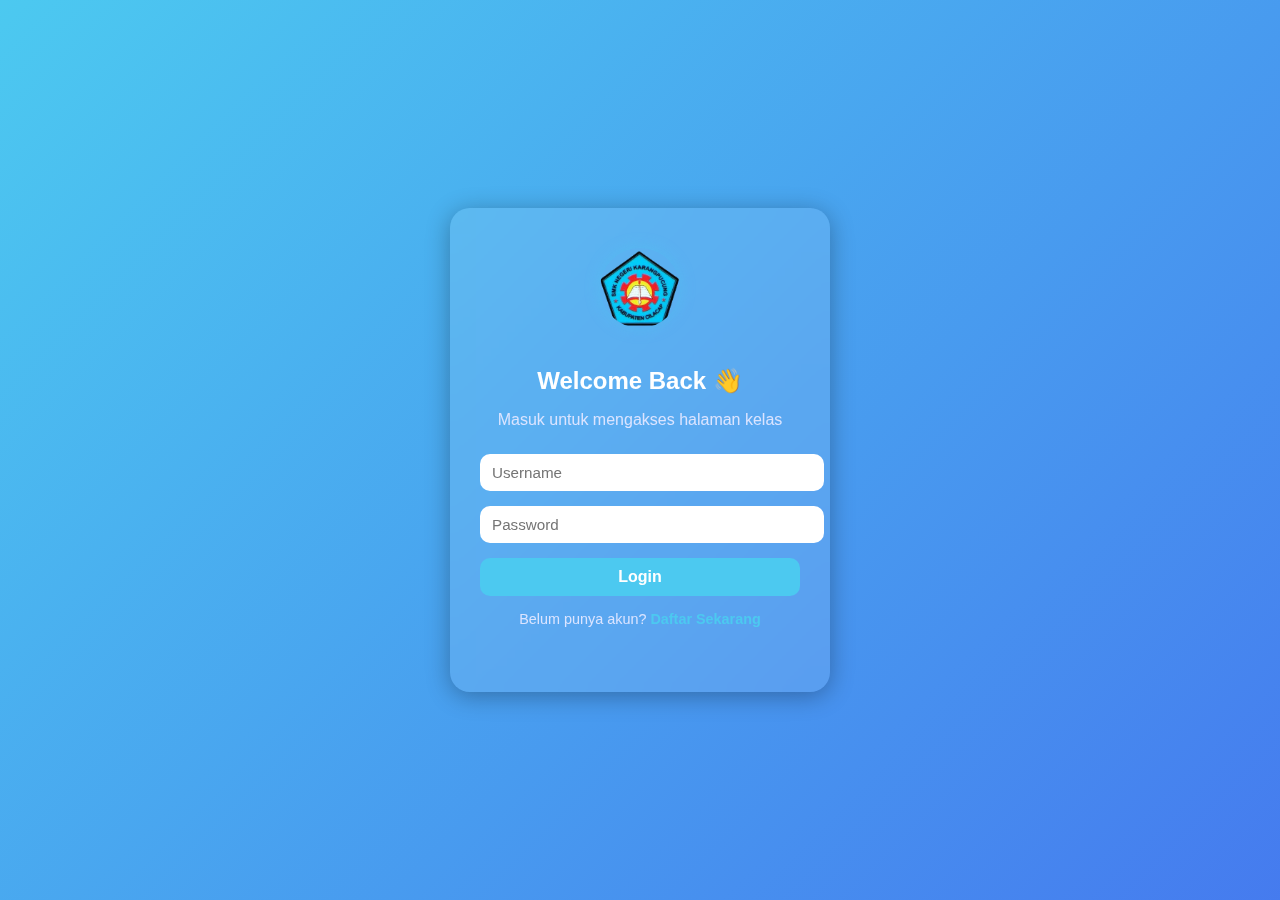
<file: login.html>
<!DOCTYPE html>
<html lang="en">
<head>
  <meta charset="UTF-8">
  <meta name="viewport" content="width=device-width, initial-scale=1.0">
  <title>Login - X AKL 1 NEKA</title>
  <link rel="stylesheet" href="style2.css">
</head>
<body class="auth-body">
  <div class="auth-container">
    <img src="logoneka.png" alt="Logo NEKA" class="auth-logo">
    <h2>Welcome Back 👋</h2>
    <p>Masuk untuk mengakses halaman kelas</p>

    <form action="#" method="post" class="auth-form">
      <input type="text" placeholder="Username" required>
      <input type="password" placeholder="Password" required>
      <button type="submit">Login</button>
    </form>

    <p class="switch-text">Belum punya akun? <a href="register.html">Daftar Sekarang</a></p>
  </div>
</body>
</html>
</file>
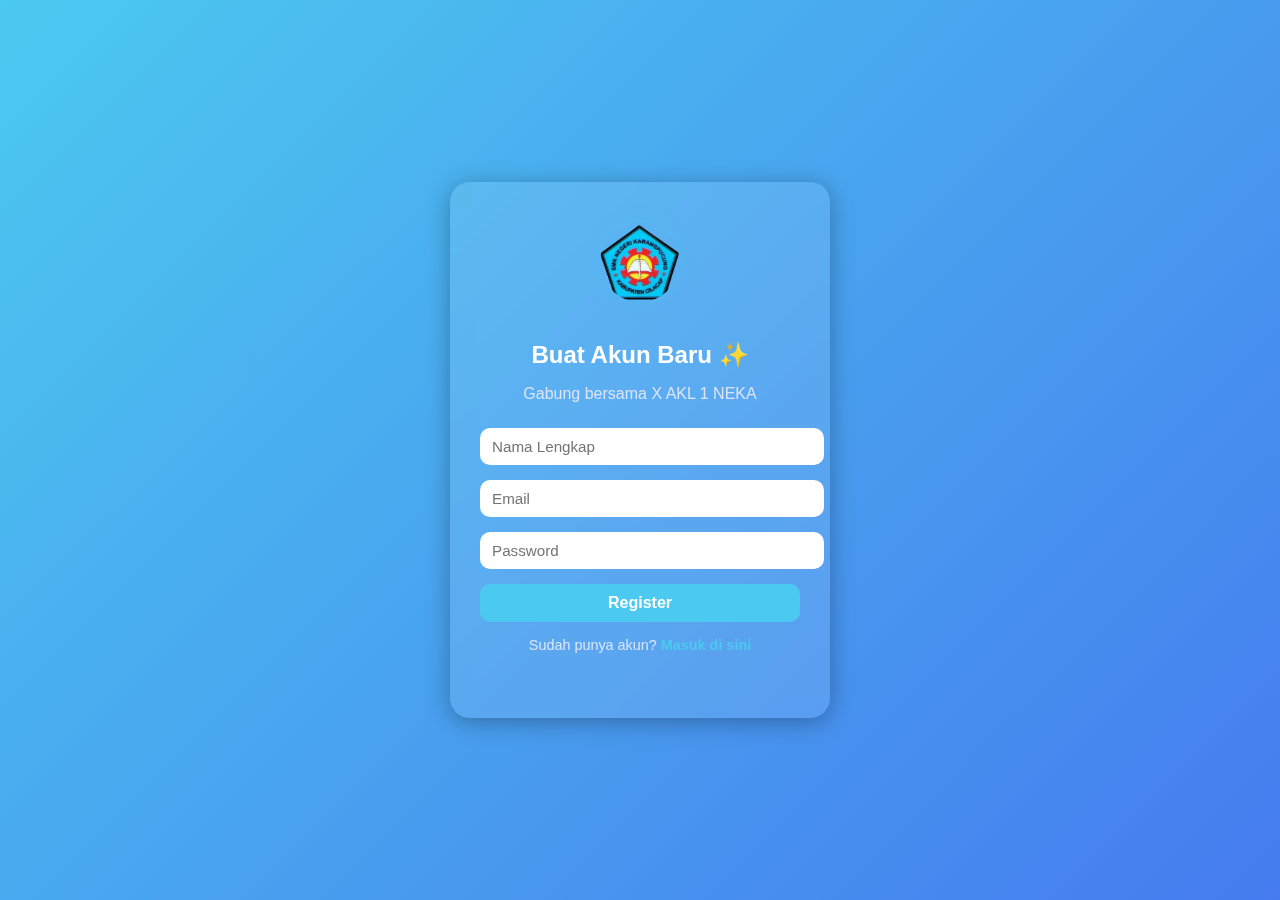
<file: register.html>
<!DOCTYPE html>
<html lang="en">
<head>
  <meta charset="UTF-8">
  <meta name="viewport" content="width=device-width, initial-scale=1.0">
  <title>Register - X AKL 1 NEKA</title>
  <link rel="stylesheet" href="style2.css">
</head>
<body class="auth-body">
  <div class="auth-container">
    <img src="logoneka.png" alt="Logo NEKA" class="auth-logo">
    <h2>Buat Akun Baru ✨</h2>
    <p>Gabung bersama X AKL 1 NEKA</p>

    <form action="#" method="post" class="auth-form">
      <input type="text" placeholder="Nama Lengkap" required>
      <input type="email" placeholder="Email" required>
      <input type="password" placeholder="Password" required>
      <button type="submit">Register</button>
    </form>

    <p class="switch-text">Sudah punya akun? <a href="login.html">Masuk di sini</a></p>
  </div>
</body>
</html>
</file>
<file: style2.css>
/* === AUTH PAGE STYLE === */
body.auth-body {
  margin: 0;
  padding: 0;
  font-family: "Poppins", sans-serif;
  background: linear-gradient(-45deg, #3a0ca3, #7209b7, #4361ee, #4cc9f0);
  background-size: 400% 400%;
  animation: bgMove 15s ease infinite;
  display: flex;
  justify-content: center;
  align-items: center;
  height: 100vh;
  color: #fff;
}

/* Kotak login/register */
.auth-container {
  background: rgba(255, 255, 255, 0.1);
  backdrop-filter: blur(10px);
  padding: 40px 30px;
  border-radius: 20px;
  text-align: center;
  width: 320px;
  box-shadow: 0 4px 25px rgba(0,0,0,0.3);
  animation: fadeUp 1s ease;
}

.auth-container h2 {
  margin-bottom: 10px;
  font-weight: 700;
}

/* Logo NEKA di atas form */
.auth-logo {
  width: 80px;
  height: 80px;
  border-radius: 50%;
  object-fit: cover;
  margin-bottom: 15px;
  animation: floatLogo 3s ease-in-out infinite;
  box-shadow: 0 0 15px rgba(76, 201, 240, 0.4);
}

/* Animasi mengambang lembut */
@keyframes floatLogo {
  0%, 100% { transform: translateY(0); }
  50% { transform: translateY(-10px); }
}


.auth-container p {
  margin-bottom: 25px;
  color: #dbe4ff;
}

.auth-form input {
  width: 100%;
  padding: 10px 12px;
  margin-bottom: 15px;
  border: none;
  border-radius: 10px;
  outline: none;
  font-size: 0.95rem;
}

.auth-form button {
  width: 100%;
  padding: 10px;
  background: #4cc9f0;
  color: #fff;
  border: none;
  border-radius: 10px;
  font-size: 1rem;
  font-weight: 600;
  cursor: pointer;
  transition: 0.3s;
}

.auth-form button:hover {
  background: #3a0ca3;
}

.switch-text {
  margin-top: 15px;
  font-size: 0.9rem;
}
.switch-text a {
  color: #4cc9f0;
  text-decoration: none;
  font-weight: 600;
}
.switch-text a:hover {
  text-decoration: underline;
}

/* Animasi gradasi background */
@keyframes bgMove {
  0% { background-position: 0% 50%; }
  50% { background-position: 100% 50%; }
  100% { background-position: 0% 50%; }
}

/* Animasi fade-up */
@keyframes fadeUp {
  from {
    opacity: 0;
    transform: translateY(30px);
  }
  to {
    opacity: 1;
    transform: translateY(0);
  }
}

/* Responsif */
@media (max-width: 480px) {
  .auth-container {
    width: 90%;
    padding: 30px 20px;
  }
}
</file>
